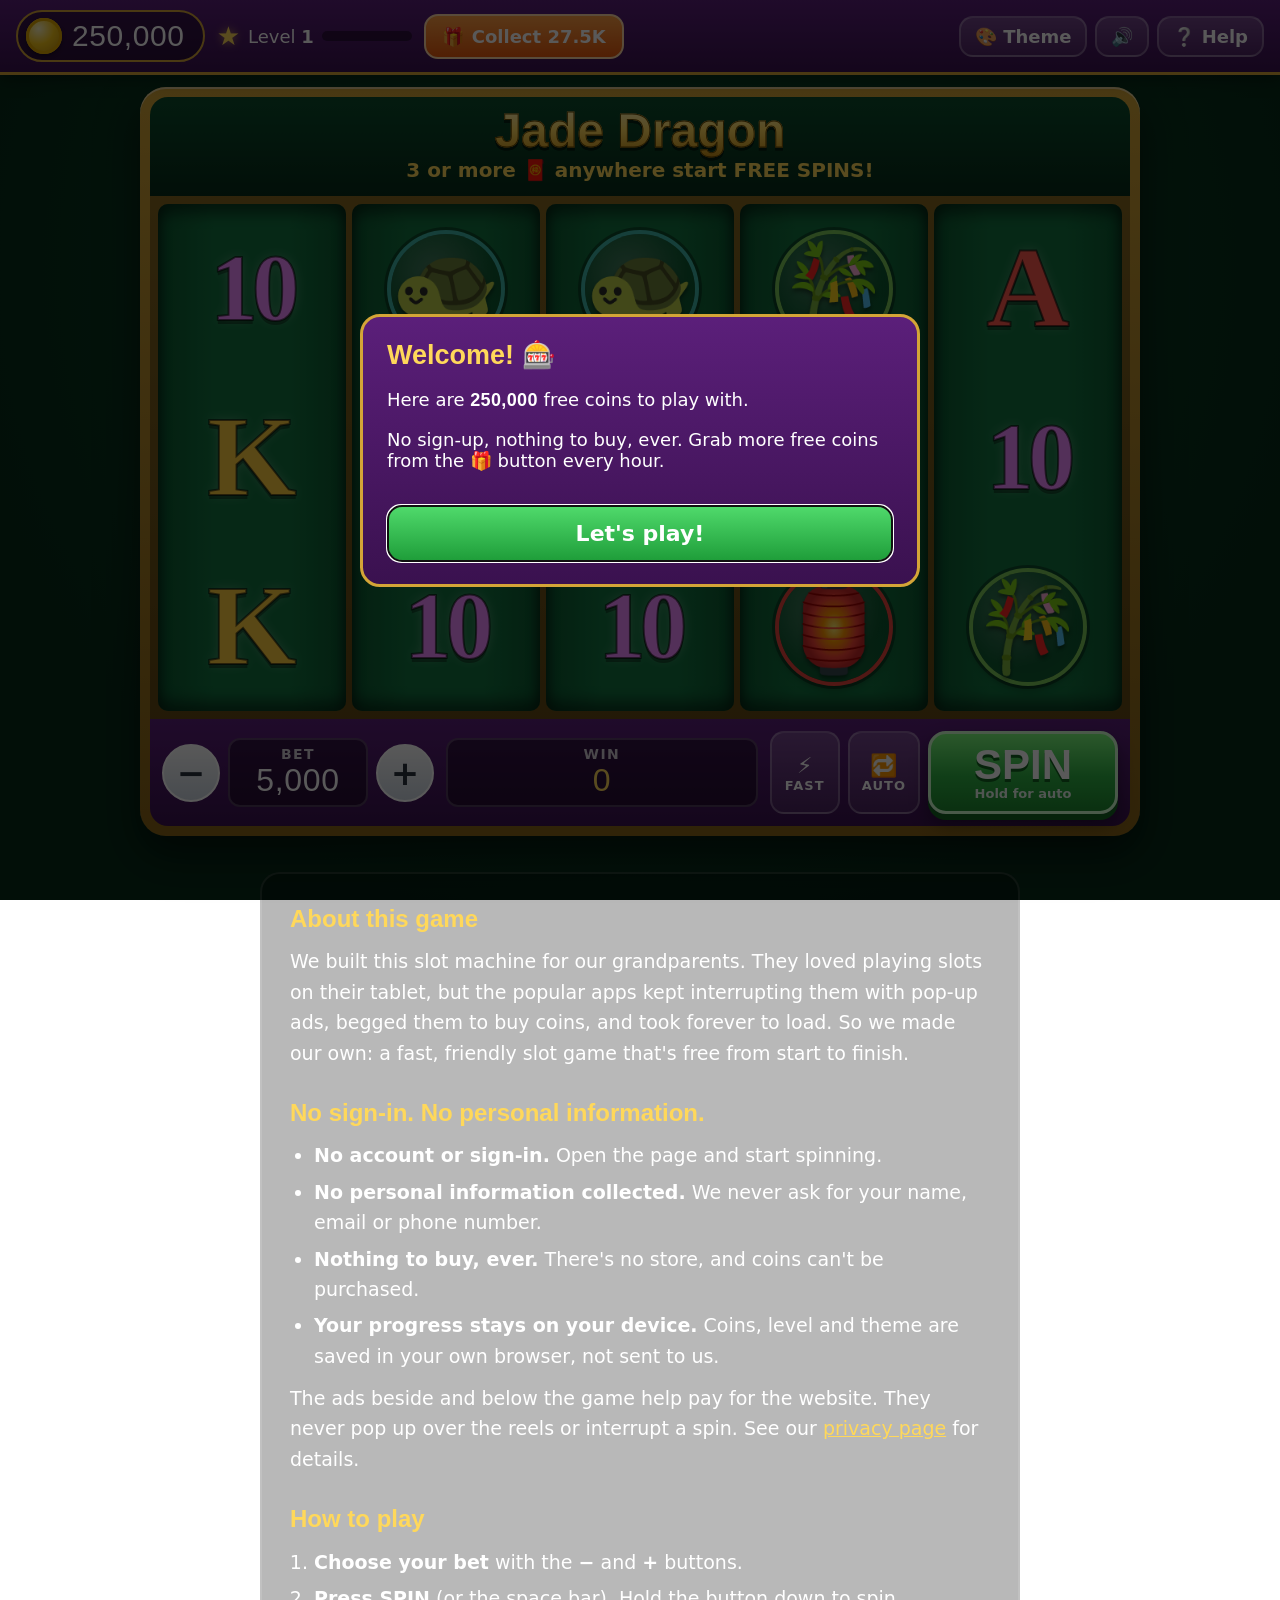
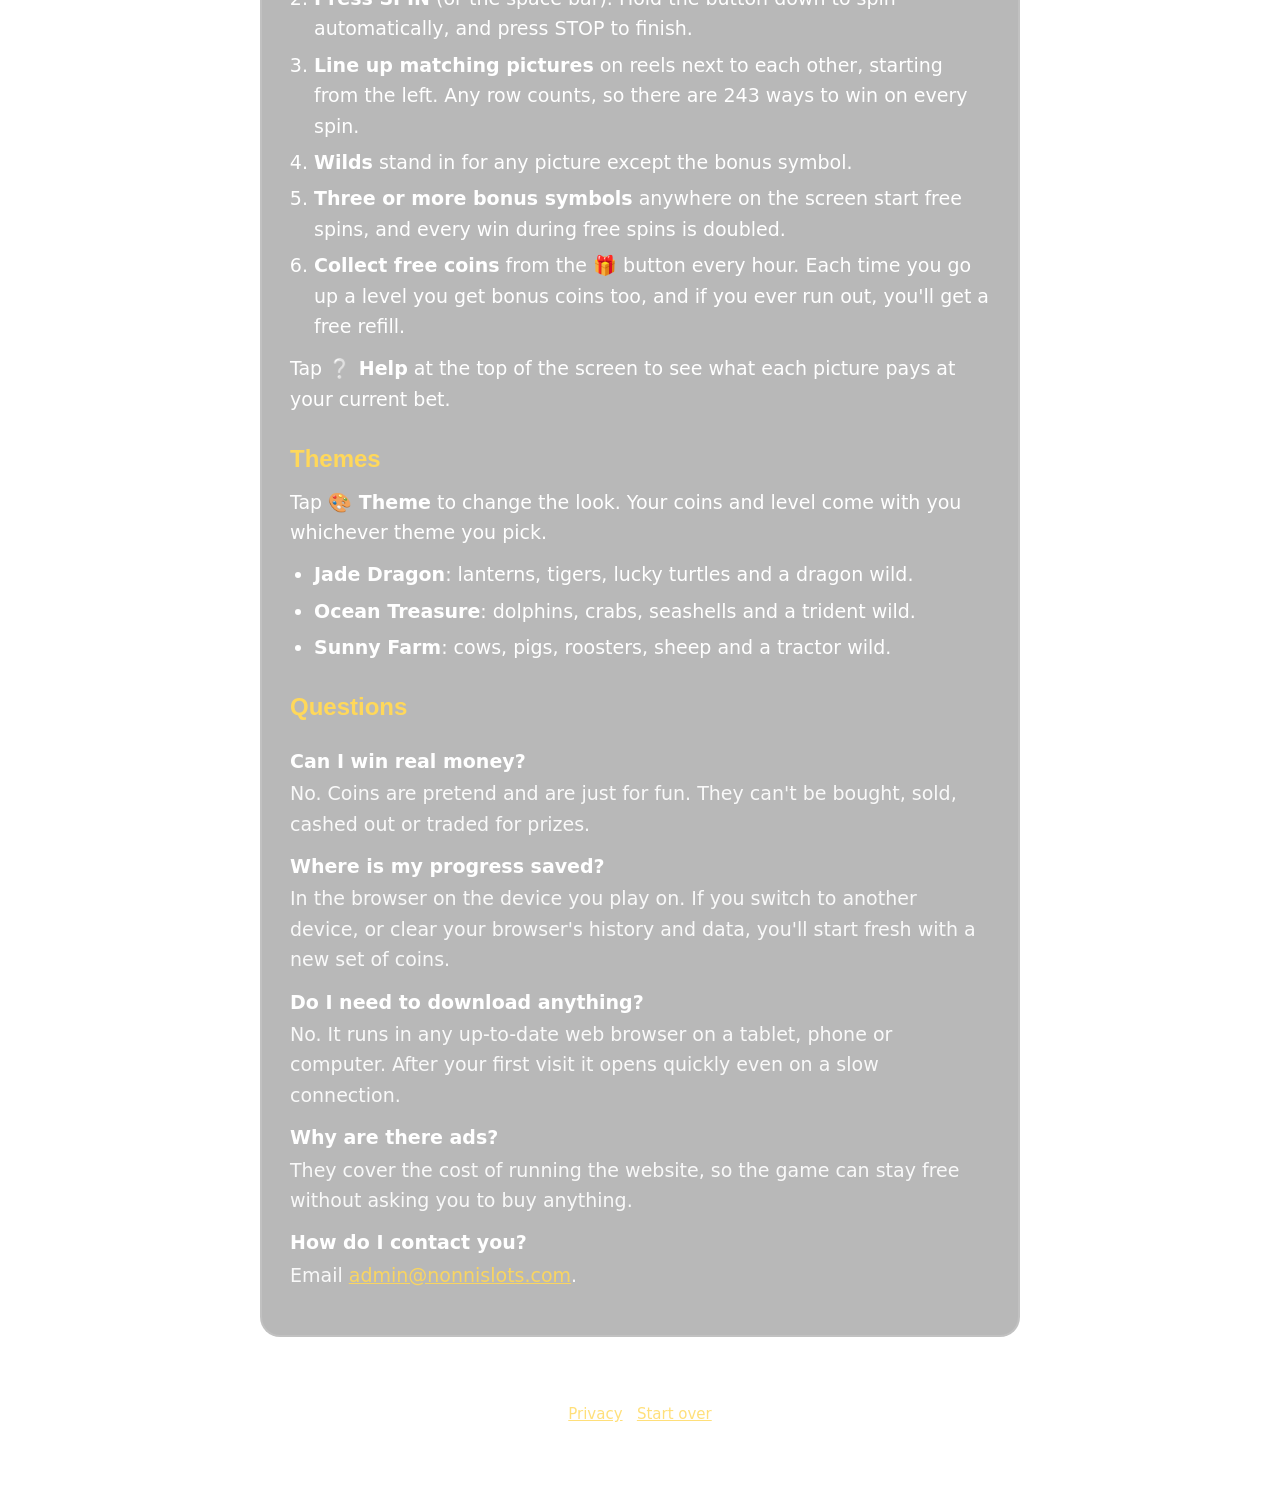
<file: index.html>
<!DOCTYPE html>
<html lang="en">
<head>
  <meta charset="utf-8">
  <meta name="google-adsense-account" content="ca-pub-5505997369363012">
  <meta name="viewport" content="width=device-width, initial-scale=1, viewport-fit=cover">
  <title>Nonni Slots — Free, No Sign-up, No Purchases</title>
  <meta name="description" content="Free slot machine game for fun. No downloads, no sign-up, no purchases — just spin.">
  <meta name="theme-color" content="#062b18">
  <link rel="manifest" href="manifest.webmanifest">
  <link rel="icon" href="data:image/svg+xml,%3Csvg xmlns='http://www.w3.org/2000/svg' viewBox='0 0 100 100'%3E%3Ctext y='.9em' font-size='90'%3E%F0%9F%8E%B0%3C/text%3E%3C/svg%3E">
  <link rel="stylesheet" href="css/style.css">
</head>
<body>
  <header class="topbar">
    <div class="coins" aria-label="Your coins">
      <span class="coin-icon" aria-hidden="true"></span>
      <span id="balance" class="num">0</span>
    </div>

    <div class="level" title="Your level — you get bonus coins every time it goes up">
      <span class="level-star" aria-hidden="true">★</span>
      <span>Level <b id="level">1</b></span>
      <div class="level-bar"><div id="levelFill"></div></div>
    </div>

    <button id="bonusBtn" class="btn bonus" type="button">
      <span class="bonus-icon" aria-hidden="true">🎁</span>
      <span id="bonusText">Free Coins</span>
    </button>

    <nav class="top-actions">
      <button id="themeBtn" class="btn small" type="button" aria-label="Change theme">🎨 <span class="hide-sm">Theme</span></button>
      <button id="soundBtn" class="btn small" type="button" aria-label="Sound on or off">🔊</button>
      <button id="helpBtn" class="btn small" type="button" aria-label="How to play and payouts">❔ <span class="hide-sm">Help</span></button>
    </nav>
  </header>

  <div class="layout">
    <aside class="ad-rail" aria-label="Advertisement">
      <div class="ad-slot ad-160x600" data-ad-slot-key="left"></div>
    </aside>

    <main class="stage">
      <section class="machine" id="machine" aria-label="Slot machine">
        <div class="marquee">
          <h1 id="gameTitle">Jade Dragon</h1>
          <div id="banner" class="banner" aria-live="polite"></div>
          <div class="fs-badge" id="fsBadge" hidden>FREE SPINS: <b id="fsLeft">0</b> left · all wins ×2</div>
        </div>

        <div class="reels-frame">
          <div class="reels" id="reels"></div>
        </div>

        <div class="controls">
          <div class="bet-box">
            <button id="betDown" class="btn round" type="button" aria-label="Lower bet">−</button>
            <div class="readout">
              <small>BET</small>
              <span id="bet" class="num">0</span>
            </div>
            <button id="betUp" class="btn round" type="button" aria-label="Raise bet">+</button>
          </div>

          <div class="readout win-box">
            <small id="winLabel">WIN</small>
            <span id="win" class="num">0</span>
          </div>

          <div class="spin-box">
            <button id="fastBtn" class="btn toggle" type="button" aria-pressed="false">⚡<small>FAST</small></button>
            <button id="autoBtn" class="btn toggle" type="button" aria-pressed="false">🔁<small>AUTO</small></button>
            <button id="spinBtn" class="btn spin" type="button">
              <span class="spin-label">SPIN</span>
              <small>Hold for auto</small>
            </button>
          </div>
        </div>
      </section>

      <div class="ad-banner-wrap" aria-label="Advertisement">
        <div class="ad-slot ad-banner" data-ad-slot-key="bottom"></div>
      </div>

      <section class="info" aria-labelledby="aboutTitle">
        <h2 id="aboutTitle">About this game</h2>
        <p>We built this slot machine for our grandparents. They loved playing slots on their tablet, but the popular apps kept interrupting them with pop-up ads, begged them to buy coins, and took forever to load. So we made our own: a fast, friendly slot game that's free from start to finish.</p>

        <h2>No sign-in. No personal information.</h2>
        <ul>
          <li><b>No account or sign-in.</b> Open the page and start spinning.</li>
          <li><b>No personal information collected.</b> We never ask for your name, email or phone number.</li>
          <li><b>Nothing to buy, ever.</b> There's no store, and coins can't be purchased.</li>
          <li><b>Your progress stays on your device.</b> Coins, level and theme are saved in your own browser, not sent to us.</li>
        </ul>
        <p>The ads beside and below the game help pay for the website. They never pop up over the reels or interrupt a spin. See our <a href="privacy.html">privacy page</a> for details.</p>

        <h2>How to play</h2>
        <ol>
          <li><b>Choose your bet</b> with the <b>−</b> and <b>+</b> buttons.</li>
          <li><b>Press SPIN</b> (or the space bar). Hold the button down to spin automatically, and press STOP to finish.</li>
          <li><b>Line up matching pictures</b> on reels next to each other, starting from the left. Any row counts, so there are 243 ways to win on every spin.</li>
          <li><b>Wilds</b> stand in for any picture except the bonus symbol.</li>
          <li><b>Three or more bonus symbols</b> anywhere on the screen start free spins, and every win during free spins is doubled.</li>
          <li><b>Collect free coins</b> from the 🎁 button every hour. Each time you go up a level you get bonus coins too, and if you ever run out, you'll get a free refill.</li>
        </ol>
        <p>Tap <b>❔ Help</b> at the top of the screen to see what each picture pays at your current bet.</p>

        <h2>Themes</h2>
        <p>Tap <b>🎨 Theme</b> to change the look. Your coins and level come with you whichever theme you pick.</p>
        <ul class="themes">
          <li><b>Jade Dragon</b>: lanterns, tigers, lucky turtles and a dragon wild.</li>
          <li><b>Ocean Treasure</b>: dolphins, crabs, seashells and a trident wild.</li>
          <li><b>Sunny Farm</b>: cows, pigs, roosters, sheep and a tractor wild.</li>
        </ul>

        <h2>Questions</h2>
        <dl class="faq">
          <dt>Can I win real money?</dt>
          <dd>No. Coins are pretend and are just for fun. They can't be bought, sold, cashed out or traded for prizes.</dd>
          <dt>Where is my progress saved?</dt>
          <dd>In the browser on the device you play on. If you switch to another device, or clear your browser's history and data, you'll start fresh with a new set of coins.</dd>
          <dt>Do I need to download anything?</dt>
          <dd>No. It runs in any up-to-date web browser on a tablet, phone or computer. After your first visit it opens quickly even on a slow connection.</dd>
          <dt>Why are there ads?</dt>
          <dd>They cover the cost of running the website, so the game can stay free without asking you to buy anything.</dd>
          <dt>How do I contact you?</dt>
          <dd>Email <a href="mailto:admin@nonnislots.com">admin@nonnislots.com</a>.</dd>
        </dl>
      </section>

      <footer class="foot">
        <p>Just for fun. Coins are pretend and can't be bought, sold, or cashed out. Your progress is saved in this browser only.</p>
        <p><a href="privacy.html">Privacy</a> · <button id="resetBtn" class="linklike" type="button">Start over</button></p>
      </footer>
    </main>

    <aside class="ad-rail" aria-label="Advertisement">
      <div class="ad-slot ad-160x600" data-ad-slot-key="right"></div>
    </aside>
  </div>

  <!-- Overlays -->
  <div id="celebrate" class="celebrate" hidden>
    <div class="celebrate-inner">
      <div id="celebrateTitle" class="celebrate-title">BIG WIN!</div>
      <div id="celebrateAmount" class="celebrate-amount num">0</div>
      <div class="celebrate-tap">Tap anywhere to continue</div>
    </div>
  </div>

  <dialog id="themeDlg" class="dlg">
    <h2>Choose a theme</h2>
    <p class="muted">Your coins and level stay the same whichever theme you pick.</p>
    <div id="themeList" class="theme-list"></div>
    <form method="dialog"><button class="btn wide">Close</button></form>
  </dialog>

  <dialog id="helpDlg" class="dlg">
    <h2>How to play</h2>
    <ul class="help">
      <li>Press <b>SPIN</b> (or the space bar). Use <b>−</b> and <b>+</b> to change your bet.</li>
      <li>Matching pictures on reels next to each other, starting from the <b>left</b>, win. There are 243 ways to win — any row counts.</li>
      <li><span id="helpWild"></span> <b>WILD</b> stands in for any picture except the bonus.</li>
      <li><span id="helpScatter"></span> <b>3 or more anywhere</b> start free spins where every win is doubled.</li>
      <li>Free coins every hour — press the 🎁 button. Run out? You'll get a free refill.</li>
    </ul>
    <h3>Payouts at your current bet <small class="muted">(one way)</small></h3>
    <table id="payTable" class="paytable"></table>
    <form method="dialog"><button class="btn wide">Got it</button></form>
  </dialog>

  <dialog id="msgDlg" class="dlg">
    <div id="msgBody"></div>
    <form method="dialog"><button id="msgOk" class="btn wide spin-like">OK</button></form>
  </dialog>

  <div id="toast" class="toast" role="status" aria-live="polite" hidden></div>

  <script src="js/config.js"></script>
  <script src="js/engine.js"></script>
  <script src="js/skins.js"></script>
  <script src="js/sound.js"></script>
  <script src="js/game.js"></script>
  <script src="js/ads.js"></script>
  <!-- Cloudflare Web Analytics: anonymous visit counts, no cookies -->
  <script type="module" src="https://static.cloudflareinsights.com/beacon.min.js" data-cf-beacon='{"token": "999b4c892f8a42a8901cfac3c787d266"}'></script>
</body>
</html>
</file>
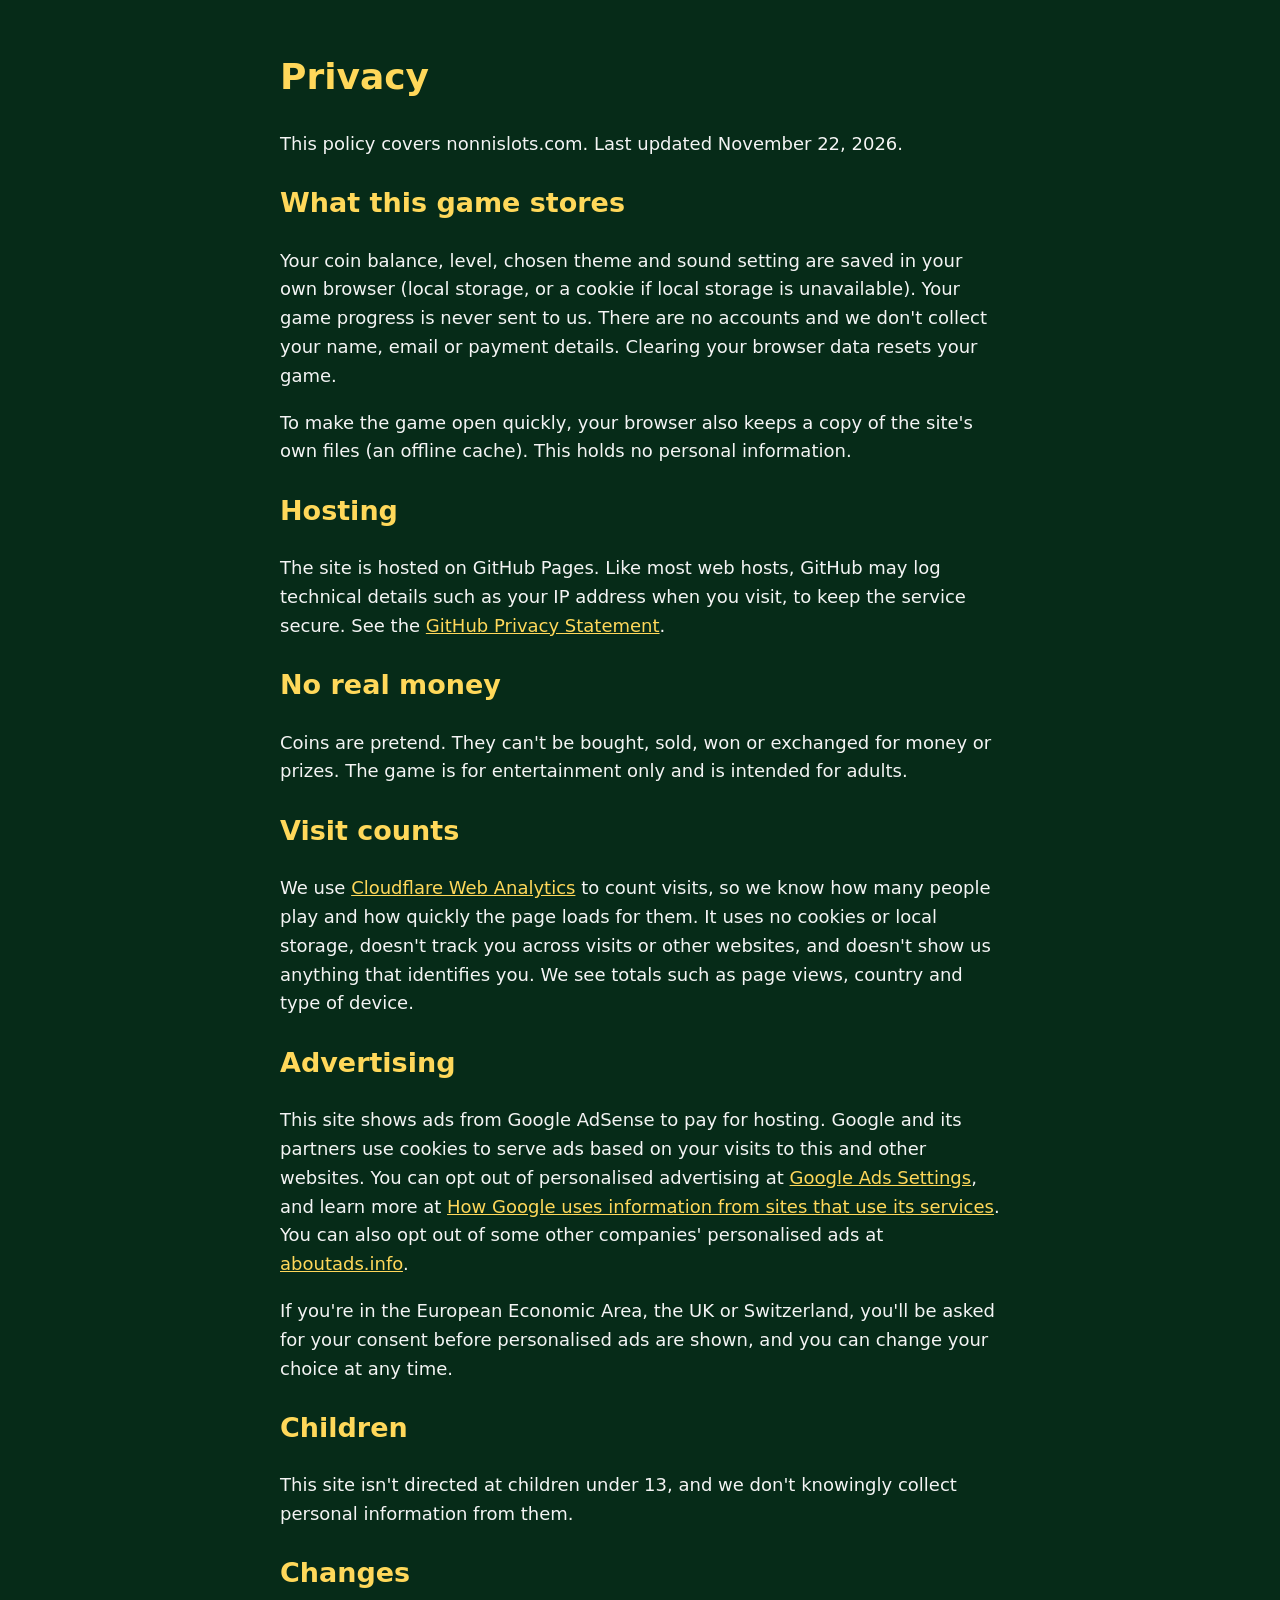
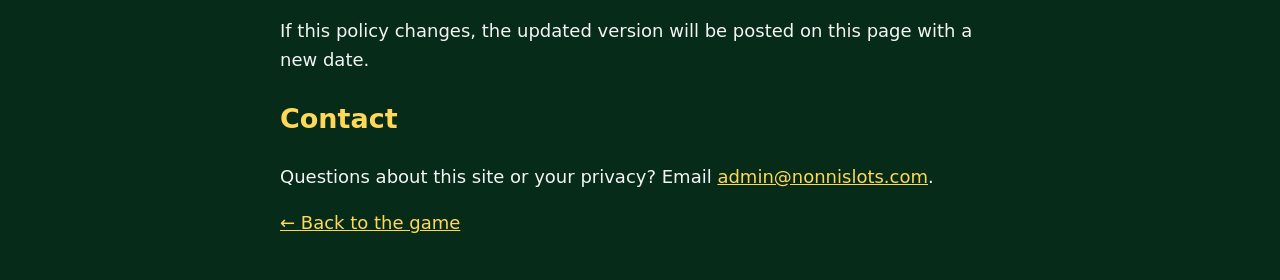
<file: privacy.html>
<!DOCTYPE html>
<html lang="en">
<head>
  <meta charset="utf-8">
  <meta name="google-adsense-account" content="ca-pub-5505997369363012">
  <meta name="viewport" content="width=device-width, initial-scale=1">
  <title>Privacy — Nonni Slots</title>
  <style>
    body { font: 18px/1.6 system-ui, sans-serif; max-width: 720px; margin: 0 auto; padding: 24px; background: #062b18; color: #f4f4f4; }
    a { color: #ffd85a; } h1, h2 { color: #ffd85a; }
  </style>
</head>
<body>
  <h1>Privacy</h1>
  <p>This policy covers nonnislots.com. Last updated November 22, 2026.</p>

  <h2>What this game stores</h2>
  <p>Your coin balance, level, chosen theme and sound setting are saved in your own browser (local storage, or a cookie if local storage is unavailable). Your game progress is never sent to us. There are no accounts and we don't collect your name, email or payment details. Clearing your browser data resets your game.</p>
  <p>To make the game open quickly, your browser also keeps a copy of the site's own files (an offline cache). This holds no personal information.</p>

  <h2>Hosting</h2>
  <p>The site is hosted on GitHub Pages. Like most web hosts, GitHub may log technical details such as your IP address when you visit, to keep the service secure. See the <a href="https://docs.github.com/en/site-policy/privacy-policies/github-general-privacy-statement">GitHub Privacy Statement</a>.</p>

  <h2>No real money</h2>
  <p>Coins are pretend. They can't be bought, sold, won or exchanged for money or prizes. The game is for entertainment only and is intended for adults.</p>

  <h2>Visit counts</h2>
  <p>We use <a href="https://www.cloudflare.com/web-analytics/">Cloudflare Web Analytics</a> to count visits, so we know how many people play and how quickly the page loads for them. It uses no cookies or local storage, doesn't track you across visits or other websites, and doesn't show us anything that identifies you. We see totals such as page views, country and type of device.</p>

  <h2>Advertising</h2>
  <p>This site shows ads from Google AdSense to pay for hosting. Google and its partners use cookies to serve ads based on your visits to this and other websites. You can opt out of personalised advertising at <a href="https://www.google.com/settings/ads">Google Ads Settings</a>, and learn more at <a href="https://policies.google.com/technologies/partner-sites">How Google uses information from sites that use its services</a>. You can also opt out of some other companies' personalised ads at <a href="https://www.aboutads.info/choices">aboutads.info</a>.</p>
  <p>If you're in the European Economic Area, the UK or Switzerland, you'll be asked for your consent before personalised ads are shown, and you can change your choice at any time.</p>

  <h2>Children</h2>
  <p>This site isn't directed at children under 13, and we don't knowingly collect personal information from them.</p>

  <h2>Changes</h2>
  <p>If this policy changes, the updated version will be posted on this page with a new date.</p>

  <h2>Contact</h2>
  <p>Questions about this site or your privacy? Email <a href="mailto:admin@nonnislots.com">admin@nonnislots.com</a>.</p>

  <p><a href="./">← Back to the game</a></p>
  <!-- Cloudflare Web Analytics: anonymous visit counts, no cookies -->
  <script type="module" src="https://static.cloudflareinsights.com/beacon.min.js" data-cf-beacon='{"token": "999b4c892f8a42a8901cfac3c787d266"}'></script>
</body>
</html>
</file>
<file: css/style.css>
/* Nonni Slots — all colours come from the active skin via CSS variables. */
:root {
  --bg1: #0b4d2c; --bg2: #062b18;
  --frame: #d4a537; --frame-dark: #8a6417;
  --reel-bg: #11733f; --reel-bg2: #0b5a31;
  --panel: #5b1f7a; --panel2: #3a114f;
  --accent: #ffd85a; --text: #fff;
  --ch: 110px;              /* symbol cell height, set by JS */
  --heavy: "Arial Black", "Segoe UI Black", "Helvetica Neue", Arial, sans-serif;
}

* { box-sizing: border-box; }
html, body { margin: 0; height: 100%; }
body {
  font-family: system-ui, -apple-system, "Segoe UI", Roboto, Arial, sans-serif;
  color: var(--text);
  background:
    radial-gradient(ellipse at 50% 30%, var(--bg1), var(--bg2) 75%) fixed;
  -webkit-tap-highlight-color: transparent;
  overflow-x: hidden;
}
button { font: inherit; color: inherit; cursor: pointer; }
.num { font-family: var(--heavy); font-variant-numeric: tabular-nums; letter-spacing: .02em; }
.muted { opacity: .75; }
[hidden] { display: none !important; }

/* ---------- Top bar ---------- */
.topbar {
  display: flex; align-items: center; gap: 12px; flex-wrap: wrap;
  padding: 10px 16px;
  background: linear-gradient(var(--panel), var(--panel2));
  border-bottom: 3px solid var(--frame);
  box-shadow: 0 4px 16px rgba(0,0,0,.4);
  position: sticky; top: 0; z-index: 5;
}
.coins {
  display: flex; align-items: center; gap: 10px;
  background: rgba(0,0,0,.35); border: 2px solid var(--frame);
  border-radius: 999px; padding: 6px 18px 6px 8px;
  font-size: clamp(20px, 3vw, 30px);
}
.coin-icon {
  width: 1.2em; height: 1.2em; border-radius: 50%; flex: none;
  background: radial-gradient(circle at 35% 30%, #fff6c2, #f5c518 45%, #b8860b);
  box-shadow: inset 0 0 0 3px #e0a800, 0 2px 4px rgba(0,0,0,.4);
}
.level { display: flex; align-items: center; gap: 8px; font-size: 18px; }
.level-star { color: var(--accent); font-size: 26px; text-shadow: 0 0 8px rgba(255,216,90,.6); }
.level-bar { width: 90px; height: 10px; background: rgba(0,0,0,.4); border-radius: 6px; overflow: hidden; }
.level-bar > div { height: 100%; width: 0; background: linear-gradient(90deg, #7cf37c, #ffe066); transition: width .4s; }
.top-actions { margin-left: auto; display: flex; gap: 8px; }

.btn {
  border: 0; border-radius: 14px; padding: 10px 16px;
  background: linear-gradient(#ffffff2e, #ffffff12); border: 2px solid #ffffff40;
  font-weight: 700; font-size: 18px;
  transition: transform .08s, filter .15s;
}
.btn:active { transform: scale(.96); }
.btn:disabled { filter: grayscale(.8) brightness(.7); cursor: default; }
.btn.small { font-size: 18px; padding: 8px 14px; }
.btn.wide { width: 100%; margin-top: 16px; font-size: 22px; padding: 14px; background: linear-gradient(#4fd96b, #1f9e3a); border-color: #b8ffc4; }
.btn.bonus {
  font-size: 18px; display: flex; align-items: center; gap: 8px;
  background: linear-gradient(#ff9f43, #e8590c); border-color: #ffd8a8;
}
.btn.bonus.ready { animation: pulse 1.2s infinite; }
.btn.bonus.waiting { background: rgba(0,0,0,.3); border-color: #ffffff30; font-weight: 600; }
@keyframes pulse { 50% { transform: scale(1.06); box-shadow: 0 0 18px #ffb347; } }

/* ---------- Layout with ad rails ---------- */
.layout {
  display: grid; grid-template-columns: 1fr minmax(0, 1100px) 1fr;
  gap: 16px; padding: 12px; align-items: start;
}
.ad-rail { display: flex; justify-content: center; position: sticky; top: 90px; }
.stage { min-width: 0; }

/* ---------- Machine ---------- */
.machine {
  margin: 0 auto; max-width: 1000px;
  background: linear-gradient(var(--frame), var(--frame-dark));
  padding: 10px; border-radius: 26px;
  box-shadow: 0 18px 40px rgba(0,0,0,.55), inset 0 2px 0 #ffffff80;
}
.marquee {
  text-align: center; padding: 6px 8px 10px;
  background: linear-gradient(var(--bg1), var(--bg2));
  border-radius: 18px 18px 0 0;
}
.marquee h1 {
  margin: 0; font-family: var(--heavy); font-size: clamp(26px, 5vw, 48px);
  background: linear-gradient(#fff7c7, var(--accent) 50%, #c48a12);
  -webkit-background-clip: text; background-clip: text; color: transparent;
  -webkit-text-stroke: 1px #6a4a00;
  filter: drop-shadow(0 3px 0 rgba(0,0,0,.5));
}
.banner { font-weight: 800; font-size: clamp(14px, 2.2vw, 20px); color: var(--accent); min-height: 1.4em; }
.banner.win { color: #fff; text-shadow: 0 0 10px var(--accent); }

.reels-frame { position: relative; background: #00000055; padding: 8px; }
.reels { display: grid; grid-template-columns: repeat(5, 1fr); gap: 6px; }
.reel {
  position: relative; height: calc(var(--ch) * 3); overflow: hidden;
  border-radius: 10px;
  background: linear-gradient(90deg, var(--reel-bg2), var(--reel-bg) 30%, var(--reel-bg) 70%, var(--reel-bg2));
  box-shadow: inset 0 10px 14px rgba(0,0,0,.45), inset 0 -10px 14px rgba(0,0,0,.45);
}
.strip { position: absolute; left: 0; right: 0; top: 0; will-change: transform; }
.strip.blur .cell { filter: blur(1.5px); }
.cell {
  height: var(--ch); display: flex; align-items: center; justify-content: center;
  position: relative;
}
.sym { width: 86%; height: 86%; display: flex; align-items: center; justify-content: center; flex-direction: column; position: relative; transition: transform .2s; }
.sym.pic {
  border-radius: 50%; aspect-ratio: 1; height: auto; max-height: 88%; width: auto;
  background: radial-gradient(circle at 40% 35%, #ffffff40, transparent 60%), radial-gradient(circle, #00000055, #00000020);
  box-shadow: 0 0 0 4px var(--ring, var(--frame)), 0 0 0 7px #00000055, 0 6px 10px rgba(0,0,0,.45);
}
.sym .icon { font-size: calc(var(--ch) * .52); line-height: 1; filter: drop-shadow(0 3px 2px rgba(0,0,0,.45)); }
.sym .icon img { width: 1.2em; height: 1.2em; object-fit: contain; }
.sym .tag {
  position: absolute; bottom: -4%; left: 50%; transform: translateX(-50%);
  font-family: var(--heavy); font-size: calc(var(--ch) * .14); padding: 1px 8px; border-radius: 6px;
  background: linear-gradient(#ffe066, #e0a800); color: #4a2a00; letter-spacing: .05em;
  box-shadow: 0 2px 4px rgba(0,0,0,.5);
}
.sym.card span {
  font-family: Georgia, "Times New Roman", serif; font-weight: 900;
  font-size: calc(var(--ch) * .68); line-height: 1;
  -webkit-text-stroke: 2px rgba(0,0,0,.55);
  text-shadow: 0 4px 0 rgba(0,0,0,.35), 0 0 12px rgba(255,255,255,.25);
}
.sym.card.ten span { font-size: calc(var(--ch) * .56); letter-spacing: -.06em; }

/* win highlighting */
.reels.showing-wins .cell .sym { opacity: .35; filter: grayscale(.5); transition: opacity .25s; }
.reels.showing-wins .cell.hit .sym { opacity: 1; filter: none; animation: bob .7s ease-in-out infinite alternate; }
.cell.hit::after {
  content: ""; position: absolute; inset: 4px; border-radius: 12px;
  border: 3px solid var(--accent); box-shadow: 0 0 14px var(--accent), inset 0 0 14px var(--accent);
}
@keyframes bob { to { transform: scale(1.1); } }

.fs-badge {
  display: inline-block; margin-top: 6px;
  background: linear-gradient(#ff5e62, #c0392b); border: 2px solid #ffd1d1;
  padding: 4px 16px; border-radius: 999px; font-weight: 800; font-size: 18px; white-space: nowrap;
  box-shadow: 0 4px 10px rgba(0,0,0,.5);
}

/* ---------- Controls ---------- */
.controls {
  display: grid; grid-template-columns: auto 1fr auto; gap: 12px; align-items: center;
  background: linear-gradient(var(--panel), var(--panel2));
  border-radius: 0 0 18px 18px; padding: 12px;
}
.readout {
  background: rgba(0,0,0,.4); border: 2px solid #ffffff30; border-radius: 12px;
  padding: 6px 16px; text-align: center; min-width: 140px;
}
.readout small { display: block; font-size: 14px; font-weight: 700; opacity: .8; letter-spacing: .1em; }
.readout .num { font-size: clamp(22px, 3.2vw, 32px); }
.bet-box { display: flex; align-items: center; gap: 8px; }
.btn.round {
  width: 58px; height: 58px; border-radius: 50%; padding: 0; font-size: 34px; line-height: 1;
  background: linear-gradient(#fff, #cfd8e3); color: #29323d; border-color: #fff;
}
.win-box .num { color: var(--accent); }
.win-box.flash { animation: flash .5s 3; }
@keyframes flash { 50% { box-shadow: 0 0 24px var(--accent); border-color: var(--accent); } }
.spin-box { display: flex; gap: 8px; align-items: stretch; }
.btn.toggle { display: flex; flex-direction: column; align-items: center; justify-content: center; font-size: 22px; padding: 6px 12px; min-width: 70px; }
.btn.toggle small { font-size: 13px; letter-spacing: .08em; }
.btn.toggle[aria-pressed="true"] { background: linear-gradient(#4dabf7, #1c7ed6); border-color: #d0ebff; }
.btn.spin {
  min-width: 190px; padding: 10px 26px; border-radius: 18px;
  background: linear-gradient(#7CFC7C, #2fb344 55%, #1e8a30); border: 3px solid #d3ffd3;
  box-shadow: 0 6px 0 #11621f, 0 10px 18px rgba(0,0,0,.4);
  display: flex; flex-direction: column; align-items: center;
}
.btn.spin .spin-label { font-family: var(--heavy); font-size: clamp(30px, 4vw, 42px); line-height: 1; text-shadow: 0 3px 0 #11621f; }
.btn.spin small { font-size: 13px; font-weight: 700; opacity: .9; }
.btn.spin:active { transform: translateY(4px); box-shadow: 0 2px 0 #11621f; }
.btn.spin.auto-on { background: linear-gradient(#ffb347, #e8590c); border-color: #ffe3c2; box-shadow: 0 6px 0 #8a3200; }
.btn.spin.auto-on .spin-label { text-shadow: 0 3px 0 #8a3200; }

/* ---------- Ads ---------- */
.ad-slot { display: flex; align-items: center; justify-content: center; }
.ad-160x600 { width: 160px; min-height: 600px; }
.ad-banner-wrap { margin: 28px auto 0; max-width: 970px; }
.ad-banner { width: 100%; min-height: 100px; }
.ad-slot.placeholder {
  border: 2px dashed #ffffff40; border-radius: 10px; color: #ffffff70; font-size: 14px;
  background: #00000025;
}
.ad-slot.placeholder::before { content: "Ad space"; }
.ad-slot.empty { display: none; }

.info {
  max-width: 760px; margin: 36px auto 0; padding: 26px 28px;
  background: rgba(0,0,0,.28); border: 2px solid #ffffff22; border-radius: 20px;
  font-size: 19px; line-height: 1.6;
}
.info h2 { font-family: var(--heavy); color: var(--accent); font-size: 24px; margin: 26px 0 8px; }
.info h2:first-child { margin-top: 0; }
.info p { margin: 0 0 12px; }
.info ul, .info ol { margin: 0 0 12px; padding-left: 24px; }
.info li { margin-bottom: 6px; }
.info a { color: var(--accent); }
.faq dt { font-weight: 800; margin-top: 12px; }
.faq dd { margin: 2px 0 0; opacity: .92; }
@media (max-width: 760px) { .info { padding: 18px 16px; font-size: 18px; margin-top: 24px; } }
.foot { text-align: center; font-size: 15px; opacity: .8; padding: 20px 10px 40px; }
.foot a, .linklike { color: var(--accent); background: none; border: 0; padding: 0; text-decoration: underline; font-size: inherit; }

/* ---------- Overlays ---------- */
.celebrate {
  position: fixed; inset: 0; z-index: 20; display: flex; align-items: center; justify-content: center;
  background: radial-gradient(circle, rgba(0,0,0,.55), rgba(0,0,0,.85));
  animation: fadein .3s;
}
.celebrate-inner { text-align: center; animation: zoom .5s cubic-bezier(.2,1.6,.4,1); }
.celebrate-title {
  font-family: var(--heavy); font-size: clamp(48px, 10vw, 110px);
  background: linear-gradient(#fff7c7, #ffd43b 45%, #f08c00); -webkit-background-clip: text; background-clip: text; color: transparent;
  -webkit-text-stroke: 2px #7a4b00; filter: drop-shadow(0 6px 0 rgba(0,0,0,.5));
}
.celebrate-amount { font-size: clamp(40px, 8vw, 84px); color: #fff; text-shadow: 0 0 20px var(--accent); }
.celebrate-tap { margin-top: 18px; font-size: 18px; opacity: .8; }
@keyframes fadein { from { opacity: 0; } }
@keyframes zoom { from { transform: scale(.3); opacity: 0; } }
.coin-rain { position: fixed; top: -60px; width: 40px; height: 40px; border-radius: 50%; pointer-events: none; z-index: 21;
  background: radial-gradient(circle at 35% 30%, #fff6c2, #f5c518 45%, #b8860b); box-shadow: inset 0 0 0 4px #e0a800; }

.dlg {
  border: 3px solid var(--frame); border-radius: 20px; padding: 22px 24px; max-width: min(560px, 94vw);
  background: linear-gradient(var(--panel), var(--panel2)); color: #fff; font-size: 18px;
}
.dlg::backdrop { background: rgba(0,0,0,.65); }
.dlg h2 { margin: 0 0 6px; font-family: var(--heavy); color: var(--accent); }
.dlg h3 { margin: 18px 0 8px; }
.help { padding-left: 20px; line-height: 1.5; }
.help li { margin-bottom: 6px; }
.paytable { width: 100%; border-collapse: collapse; font-size: 17px; }
.paytable td, .paytable th { padding: 4px 6px; text-align: right; border-bottom: 1px solid #ffffff20; }
.paytable td:first-child, .paytable th:first-child { text-align: left; }
.paytable .pt-sym { font-size: 26px; }
.theme-list { display: grid; gap: 12px; margin-top: 12px; }
.theme-card {
  display: flex; align-items: center; gap: 14px; text-align: left; width: 100%;
  padding: 12px 14px; border-radius: 14px; border: 3px solid #ffffff30;
}
.theme-card.active { border-color: var(--accent); box-shadow: 0 0 12px var(--accent); }
.theme-card .preview { font-size: 34px; letter-spacing: 4px; white-space: nowrap; }
.theme-card b { font-size: 20px; display: block; }
.theme-card small { opacity: .85; font-weight: 500; }

.toast {
  position: fixed; left: 50%; bottom: 24px; transform: translateX(-50%); z-index: 30;
  background: #111c; border: 2px solid var(--accent); border-radius: 14px;
  padding: 12px 22px; font-size: 20px; font-weight: 700; box-shadow: 0 8px 20px rgba(0,0,0,.5);
  animation: fadein .25s;
}

/* ---------- Responsive ---------- */
@media (max-width: 1400px) {
  .layout { grid-template-columns: minmax(0, 1fr); }
  .ad-rail { display: none; }
}
@media (max-width: 760px) {
  .topbar { display: grid; grid-template-columns: 1fr auto; gap: 8px; padding: 8px 10px; }
  .coins { padding: 4px 14px 4px 6px; justify-self: start; }
  .level-bar { width: 50px; }
  .btn.bonus { justify-content: center; padding: 8px 10px; font-size: 16px; }
  .top-actions { margin-left: 0; gap: 6px; }
  .btn.small { padding: 6px 10px; }
  .hide-sm { display: none; }
  .layout { padding: 6px; }
  .machine { padding: 6px; border-radius: 18px; }
  .controls { grid-template-columns: 1fr 1fr; }
  .spin-box { grid-column: 1 / -1; }
  .btn.spin { flex: 1; min-width: 0; }
  .readout { min-width: 0; }
  .btn.round { width: 50px; height: 50px; }
}
@media (prefers-reduced-motion: reduce) {
  .btn.bonus.ready, .reels.showing-wins .cell.hit .sym { animation: none; }
}
</file>
